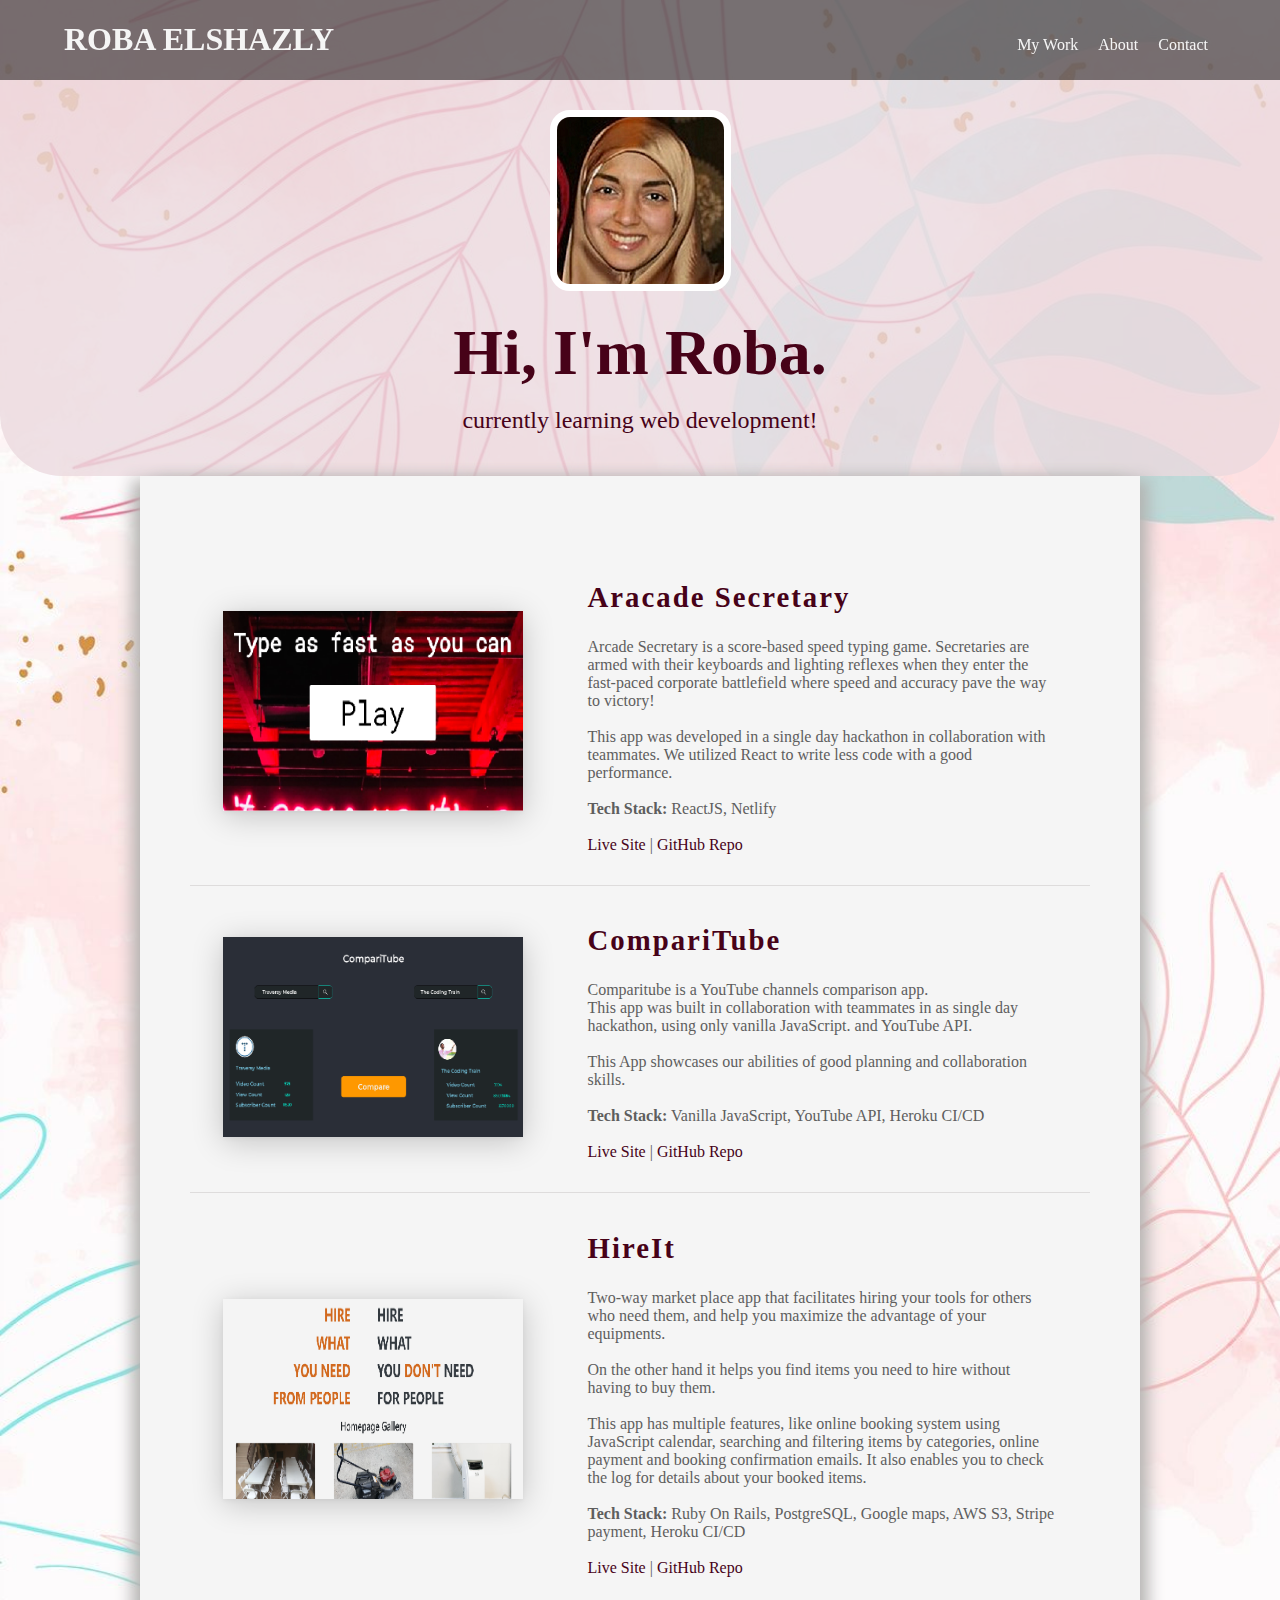
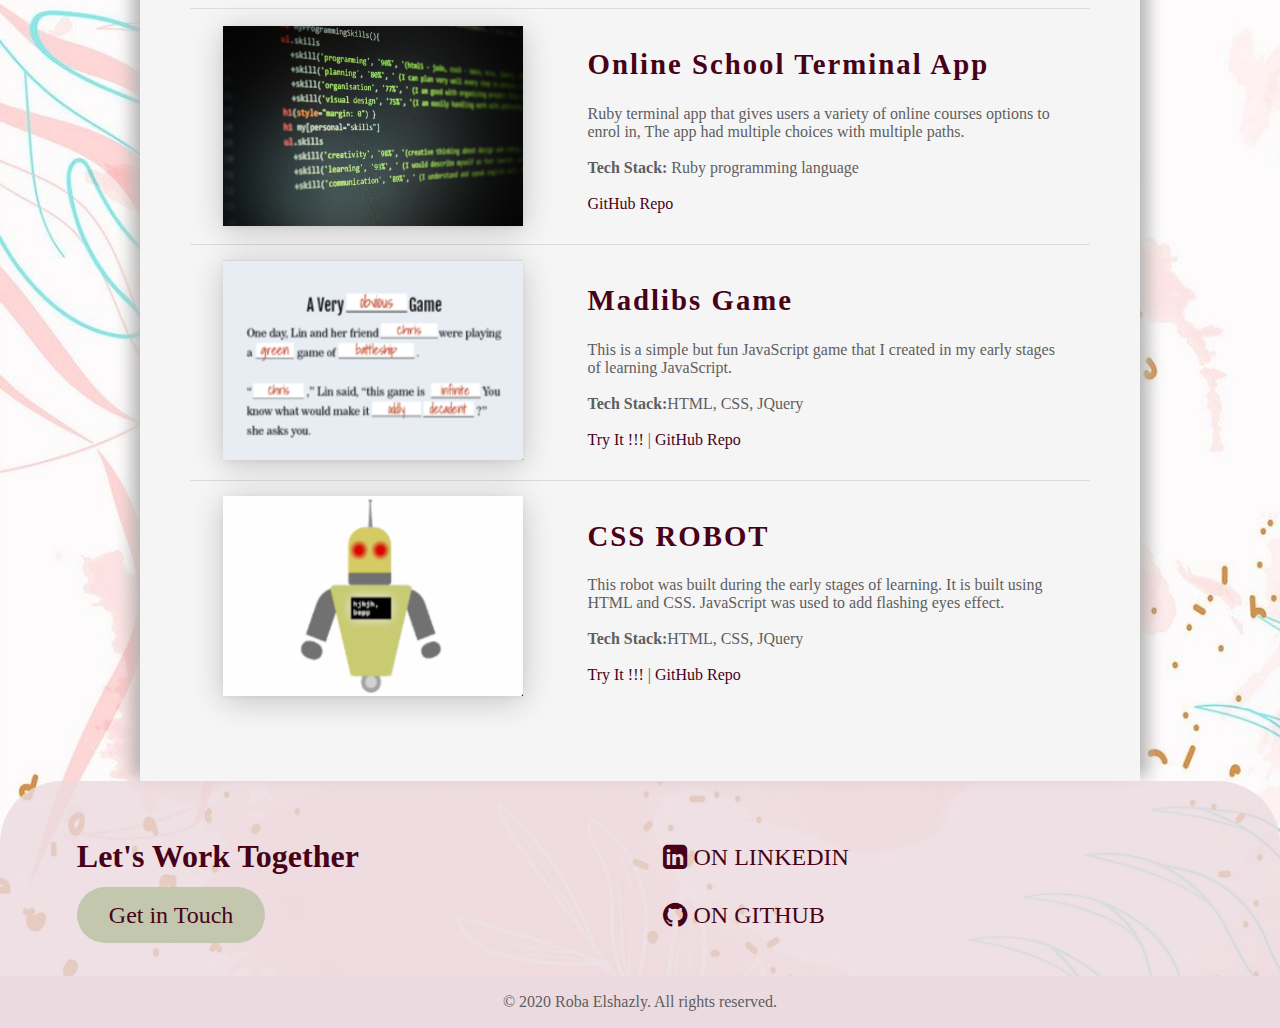
<file: src/Index.html>
<!DOCTYPE html>
<html lang="en">
<head>
    <meta charset="UTF-8">
    <meta name="viewport" content="width=device-width, initial-scale=1.0">
    <link rel="stylesheet" href="./style.css" integrity="sha512-xKcSLsOcFjDaE52nAT0snAnUCex/keKpfuRBs6fhednArb/coBzmRcaZDdXGUAG/8oqcFknfVBkF1mV8xuM3rQ==%"/>
    <link href="https://cdnjs.cloudflare.com/ajax/libs/font-awesome/4.7.0/css/font-awesome.min.css" rel="stylesheet" integrity="sha512-SfTiTlX6kk+qitfevl/7LibUOeJWlt9rbyDn92a1DqWOw9vWG2MFoays0sgObmWazO5BQPiFucnnEAjpAB+/Sw==" crossorigin="anonymous" />
    <title>Portfolio</title>
</head>
<body>
    <header class="site-header">
        <section class="site-header-inner">
           <a  href="./Index.html"><h1 class="site-logo">Roba Elshazly</h1></a> 
            <nav>
                <ul>
                   <a href="#main-content"><li>My Work</li></a> 
                   <a href="./about.html"><li>About</li></a> 
                   <a href="./contact.html"><li>Contact</li></a>  
                </ul>
            </nav>
        </section>
    </header>
    <!--site banner-->
    <section class="site-banner">
        <div class="site-banner-inner">
            <img src="./images/roba.png"/>
           <h1>Hi, I'm Roba.</h1>
            <p>
              currently learning web development!
            </p>
        </div>
    </section>
    <!--site main content-->
    <section class="main-content small-section" id="main-content">
      <ul class="project-list">
        <li>
          <a href="https://arcade-secretary.netlify.app/" target='blank'>
            <img src="./images/arcade-secretary.png"></a>
          <div class="project-paragraph">
            <a href="https://arcade-secretary.netlify.app/" target='blank'>
              <h2>Aracade Secretary</h2>
            </a>
            <p>Arcade Secretary is a score-based speed typing game. Secretaries are armed with their keyboards and
              lighting reflexes when they enter the fast-paced corporate battlefield where speed and accuracy pave the way to victory!
              <br><br>
              This app was developed in a single day hackathon in collaboration with teammates. We utilized React to write less code with a good performance.
              <br><br>
              <b>Tech Stack:</b> ReactJS, Netlify
              <br><br>
              <a href="https://arcade-secretary.netlify.app/" target='blank'>Live Site </a>|<a
                href='https://github.com/Hack-Overflow-Team/Arcade-Secretary' target='blank'> GitHub Repo</a>
            </p>
          </div>
        </li>
        <li>
          <a href="tubicompare.herokuapp.com" target='blank'>
            <img src="./images/comparitube.png"></a>
          <div class="project-paragraph"><a href="tubicompare.herokuapp.com" target='blank'>
              <h2>CompariTube</h2>
            </a>
            <p>Comparitube is a YouTube channels comparison app.<br>
              This app was built in collaboration with teammates in as single day hackathon, using only vanilla JavaScript.
              and YouTube API.<br><br>This App showcases our abilities of good planning and collaboration skills.<br><br>
              <b>Tech Stack:</b> Vanilla JavaScript, YouTube API, Heroku CI/CD
              <br><br>
              <a href="https://tubicompare.herokuapp.com" target='blank'>Live Site </a>|<a href="https://github.com/RAMTeam/compariTube" target='blank'> GitHub Repo</a>
            </p>
          </div>
  
        </li>
        <li> <a href="https://hireitau.herokuapp.com/" target='blank'><img src="./images/hire-it.png"></a>
          <div class="project-paragraph">
            <a href="https://hireitau.herokuapp.com/" target='blank'>
              <h2>HireIt</h2>
            </a>
            <p>Two-way market place app that facilitates hiring your tools for others who need them, and help you maximize
              the advantage of your equipments.<br><br>
              On the other hand it helps you find items you need to hire without having to buy them.<br><br>
              This app has multiple features, like online booking system using JavaScript calendar, searching and filtering items by categories, online payment and booking confirmation emails. It also enables you to check the log for details about your booked items.
              <br><br>
              <b>Tech Stack:</b> Ruby On Rails, PostgreSQL, Google maps, AWS S3, Stripe payment, Heroku CI/CD
              <br><br>
              <a href="https://hireitau.herokuapp.com/" target='blank'>Live Site </a>|<a href="https://github.com/robaElshazly/Rails-Market-place" target='blank'> GitHub Repo</a>
            </p>
          </div>
        </li>
        <li> <img src="./images/terminal-app.jpg">
          <div class="project-paragraph"><a href="https://github.com/robaElshazly/TerminalApp" target='blank'>
              <h2>Online School Terminal App</h2>
            </a>
            <p>Ruby terminal app that gives users a variety of online courses options to enrol in, The app had multiple choices with multiple paths.<br><br>
              <b>Tech Stack:</b> Ruby programming language
              <br><br>
              <a href="https://github.com/robaElshazly/TerminalApp" target='blank'>GitHub Repo</a></p>
          </div>
        </li>
        <li> 
          <a href="./projects/Madlibs-game/index.html" target="blank">
            <img src="./images/projects-screenshots/madlib-game.png"></a>
          <div class="project-paragraph">
            <a href="./projects/Madlibs-game/index.html" target="blank">
              <h2>Madlibs Game</h2>
            </a>
            <p>This is a simple but fun JavaScript game that I created in my early stages of learning JavaScript.
              <br><br>
              <b>Tech Stack:</b>HTML, CSS, JQuery
              <br><br>
              <a href="./projects/Madlibs-game/index.html" target="blank">Try It !!! </a>|<a href="https://github.com/robaElshazly/Portfolio/blob/master/src/projects/Madlibs-game/index.html" target='blank'> GitHub Repo</a></p>
          </div>
        </li>
        <li> 
          <a href="./projects/Robot/index.html" target="blank">
            <img src="./images/projects-screenshots/robot.png"></a>
          <div class="project-paragraph">
            <a href="./projects/Robot/index.html" target="blank">
              <h2>CSS ROBOT</h2>
            </a>
            <p>This robot was built during the early stages of learning. It is built using HTML and CSS. JavaScript was used to add flashing eyes effect.
              <br><br>
              <b>Tech Stack:</b>HTML, CSS, JQuery
              <br><br>              
              <a href="./projects/Robot/index.html" target="blank">Try It !!! </a>|<a href="https://github.com/robaElshazly/Portfolio/tree/master/src/projects/Robot" target='blank'> GitHub Repo</a></p>
          </div>
        </li>
      </ul>
  
  
  
    </section>
    <!--site cta-->
    <section class="site-cta">
        <div class="inner-site-cta small-section">
            <div class="site-cta-item">
                <h2>Let's Work Together</h2>
                <a class="btn" href="contact.html">Get in Touch</a>
            </div>
            <div class="site-cta-item">
                <ul>
                    <li><i class="fa fa-linkedin-square" style="font-size:28.4px"></i><a href="https://www.linkedin.com/in/roba-elshazly/" target="blank">On LinkedIn</a></li>
                    <li><i class="fa fa-github" style="font-size:28.4px"></i><a href="https://github.com/robaElshazly" target="blank">On GitHub</a></li>
                </ul>
            </div>
        </div>
      </section>
    <!--site footer-->
  <footer>
      <p>© 2020 Roba Elshazly. All rights reserved.</p>
  </footer>
</body>
</html>
</file>
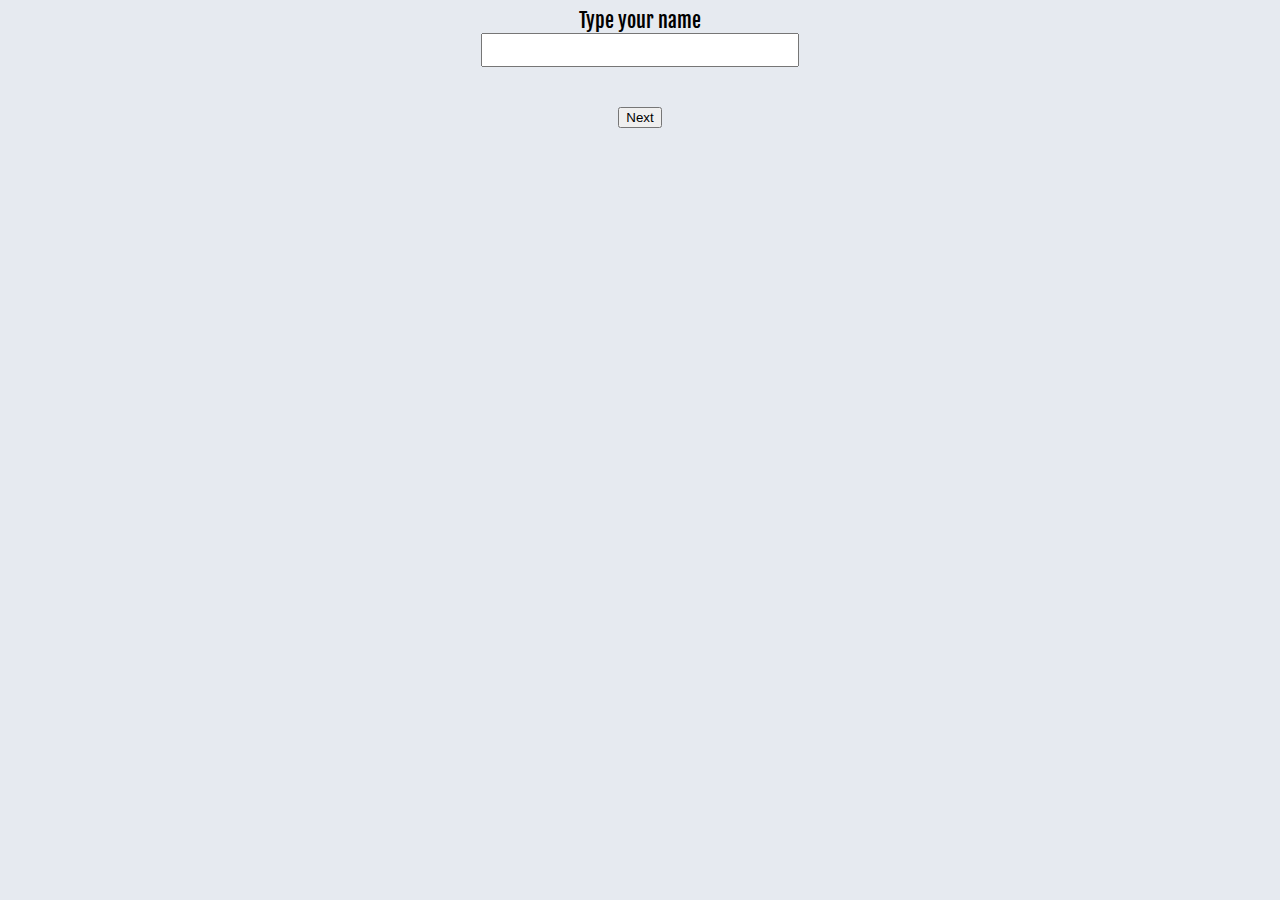
<file: src/projects/Madlibs-game/index.html>
<!DOCTYPE html>

<head>
    <script
    src="https://code.jquery.com/jquery-3.5.1.min.js"
    integrity="sha256-9/aliU8dGd2tb6OSsuzixeV4y/faTqgFtohetphbbj0="
    crossorigin="anonymous"></script>
<link href="https://fonts.googleapis.com/css?family=Fjalla+One" rel="stylesheet">
<link href="https://fonts.googleapis.com/css?family=Shadows+Into+Light" rel="stylesheet">
<style>
 body {
   text-align: center;
   font-family: 'Fjalla One';
   font-size: 20px;
   background: #e6eaf0;
   }
   
  button {
     margin: 40px;
    }
  input {
     font-size: 24px; 
      }
  .fill {
    background: white;
    color: red;
    border-bottom: 2px black solid;
    font-family:'Shadows Into Light';
    padding: 0 6px;
    margin: 4px;
    }    
</style>
</head>

<body>
<div class="prompt"></div>
<button>Next</button>
<script>
// List of prompts for the user
var prompts = [
	'Type your name',
	'Type an adjective',
	'Type a noun'
   ];

var answers=[];
// Keep track of current prompt we're on
var currentPrompt = 0;

// A function that will call the next prompt
var nextPrompt = function() {
  //if there's no answer in the form
  if (currentPrompt != 0){
    answers.push($('input').val());
  }
	// if there is a next prompt
	if (currentPrompt < prompts.length) {
		// put first prompt in all html elements with class 
		$('.prompt').html(prompts[currentPrompt] +'<br><input type="text">');
		// move the next prompt into variable currentPrompt 
		currentPrompt = currentPrompt + 1;
	}
	//or else if we're at the end of the array
	else {
		// put a new message into the html.
		showFinal();
	}
}

//puts user answers into HTML
var showFinal = function() {
  $('.prompt').html('this is the story of <span class="fill">'+answers[0]+'</span> and the <span class="fill">'+answers[1]+'</span> <span class="fill">'+answers[2]+'</span>.');
  //and then hide the button
  $('button').hide();
}
// run nextPrompt function when button is clicked
$('button').click(function() {
	nextPrompt();
});

// Show the first prompt as soon as js loads
nextPrompt();
</script>

</body>
</file>
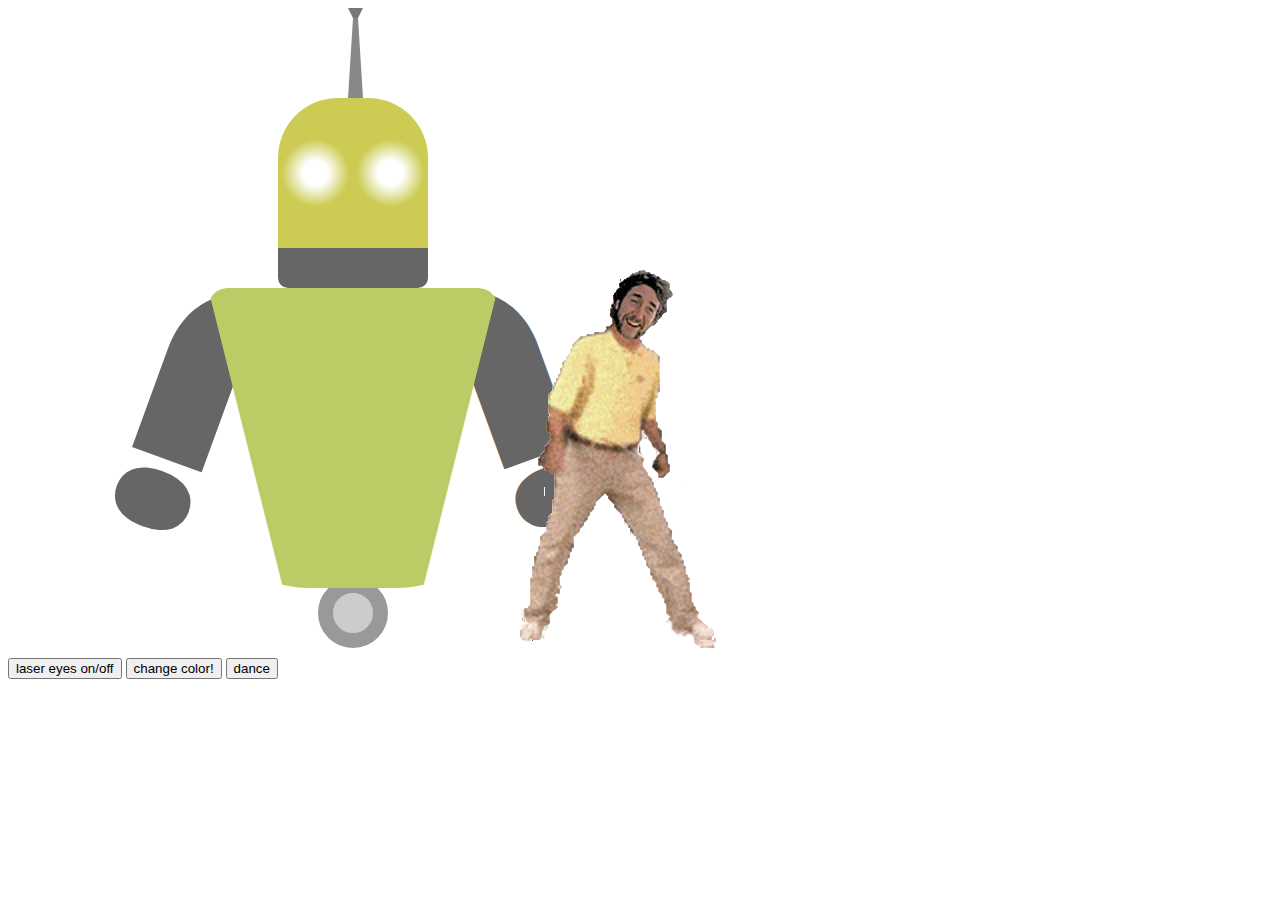
<file: src/projects/Robot/index.html>
<!DOCTYPE html>

<head>
<link href='https://fonts.googleapis.com/css?family=Poller+One' rel='stylesheet' type='text/css'>
<!--<script src="/assets/jquery.js"></script>-->
<script
  src="https://code.jquery.com/jquery-3.5.1.min.js"
  integrity="sha256-9/aliU8dGd2tb6OSsuzixeV4y/faTqgFtohetphbbj0="
  crossorigin="anonymous"></script>
<style>

.robot {
  position: relative;
  left: 200px;
}

.beep {
  width: 5px;
  height: 0;
  border: 5px solid transparent;
  border-top: 10px solid #777;
  border-bottom: 80px solid #888;
  position: relative;
  left: 140px;
}

@keyframes blink {
  50% {
    background: radial-gradient(circle, red 15%, transparent 40%), #cc5;
  }
}
@-webkit-keyframes blink {
  50% {
    background: -webkit-radial-gradient(circle, red 15%, transparent 40%), #cc5;
  }
}
@-moz-keyframes blink {
  50% {
    background: -moz-radial-gradient(circle, red 15%, transparent 40%), #cc5;
  }
}
.laser {
  animation: blink .5s infinite;
  -webkit-animation: blink .5s infinite;
  -moz-animation: blink .5s infinite;
}
.brain {
  background: radial-gradient(circle, white 15%, transparent 40%), #cc5;
  background: -moz-radial-gradient(circle, white 15%, transparent 40%), #cc5; 
  background: -webkit-radial-gradient(circle, white 15%, transparent 40%), #cc5;
  background-size: 75px 150px;
  height: 150px;
  width: 150px;
  border-radius: 60px 60px 10px 10px;
  border-bottom: 40px solid #666;
  position: relative;
  left: 70px;
}
.torso {
  height: 0;
  width: 140px;
  border-top: 300px solid #bc6;
  border-left: 75px solid transparent;
  border-right: 75px solid transparent;
  border-radius: 20px 20px 100px 100px;
}
.left {
  font-family: 'Poller One', verdana, arial, sans-serif;
  font-weight: bold;
  font-size: 250px;
  color: #666;
  transform: rotate(200deg);
  -webkit-transform: rotate(200deg);
  -moz-transform: rotate(200deg);
  position: relative;
  top: -320px;
  left: -190px;
  z-index: -1;
}
.right {
  font-family: 'Poller One', verdana, arial, sans-serif;
  font-weight: bold;
  font-size: 250px;
  color: #666;
  transform: scaleY(-1) rotate(20deg);
  -webkit-transform: scaleY(-1) rotate(20deg);
  -moz-transform: scaleY(-1) rotate(20deg);
  position: relative;
  top: -620px;
  left: 190px;
  z-index: -1;
}
.foot {
  height: 40px;
  width: 40px;
  background: #ccc;
  border-radius: 40px;
  border: 15px solid #999;
  position: relative;
  left: 110px;
  top: -10px;
  z-index: -1;
}
 @keyframs dance {
   
   from {
     left: 200px;
     }
   }
@-webkit-keyframs dance {
   from {
     left: 200px;
     }
   }
@-moz-keyframs dance {
   from {
     left: 800px;
     }
   } 
img {
  animation: dance 4s infinite;
  -webkit-animation: dance 4s infinite;
  -moz-animation: dance 4s infinite;
  position: absolute;
  top: 200px;
  left: 400px;
  }
</style>
</head>

<body>

<div class="robot">
  <div class="beep"></div>
  <div class="brain"></div>
  <div class="torso">
    <div class="left">j</div>
    <div class="right">j</div>
  </div>
  <div class="foot"></div>
</div>

<button class="flash">laser eyes on/off</button>
<button class="color">change color!</button>
<button class="moves">dance</button>
<img src="./dance_cotter.gif">
<script>
// When eyes button is clicked, toggle laser class on brain
$(".flash").click(function() {
  $(".brain").toggleClass('laser');
});

// When color button is clicked...
$(".color").click(function() {
  // assign each named color a random number 0-255
  var red = Math.floor(Math.random() * 255);
  var green = Math.floor(Math.random() * 255);
  var blue = Math.floor(Math.random() * 255);
  
  // Generate an RGBA value from red, green, and blue
  var randomRGBA = 'rgba('+red+','+green+','+blue+',1)';
  
  // Display the RGBA value in an alert window
 // alert(randomRGBA);
 $("body").css("background", randomRGBA);
});

$(".moves").click(function() {
  $("img").toggle();
});
</script>
</body>
</file>
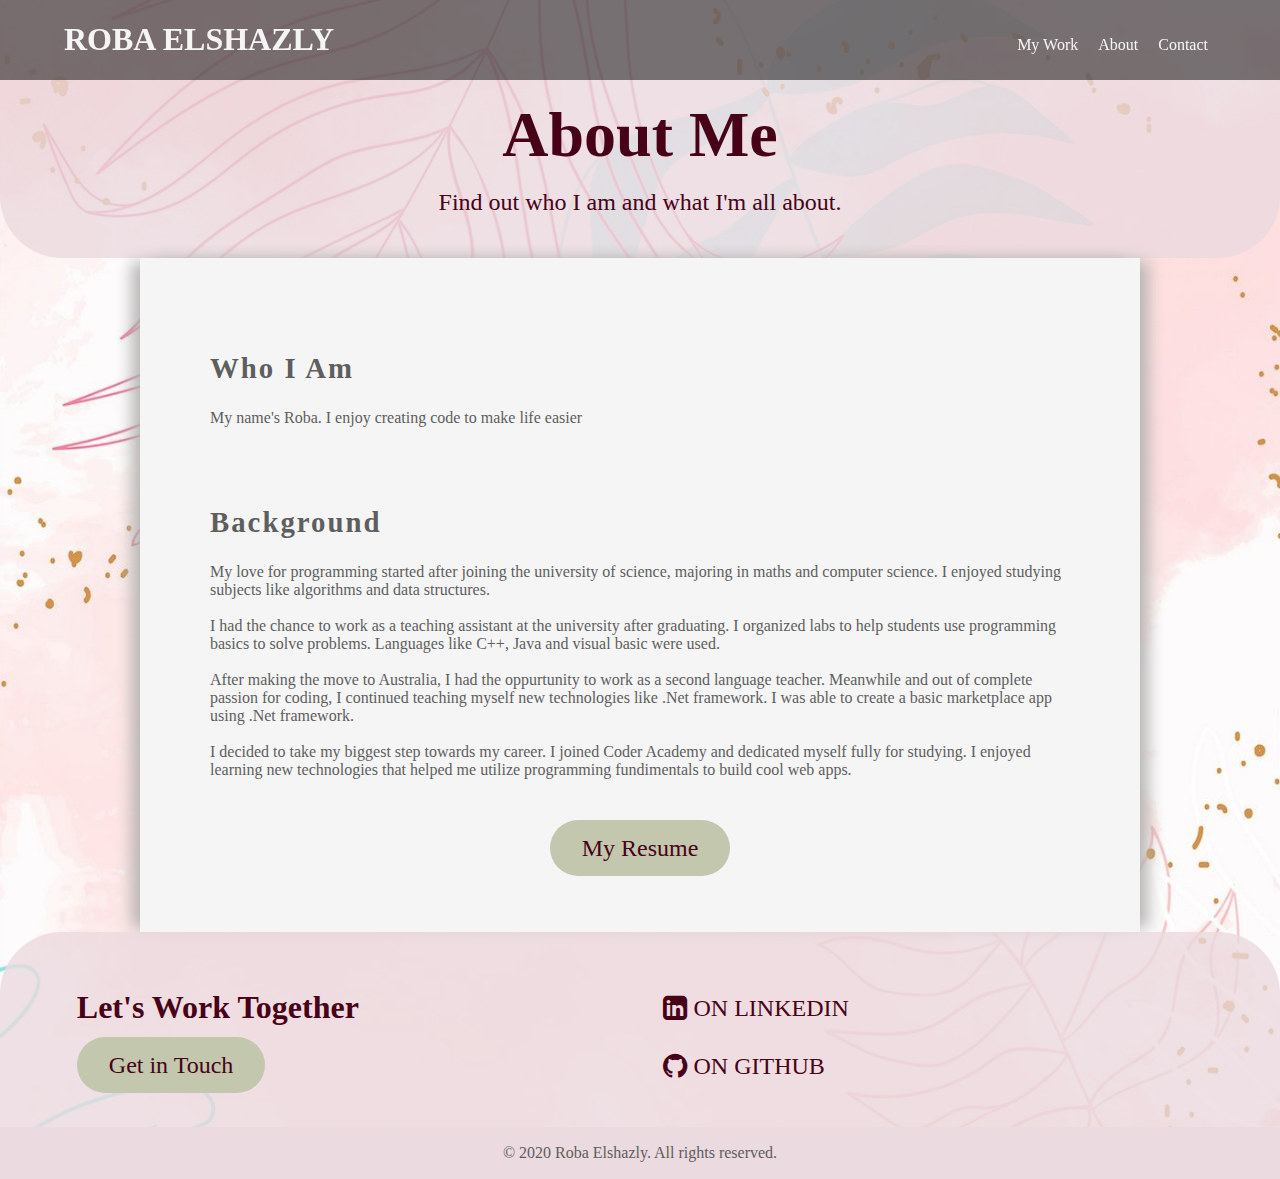
<file: src/about.html>
<!DOCTYPE html>
<html lang="en">
<head>
    <meta charset="UTF-8">
    <meta name="viewport" content="width=device-width, initial-scale=1.0">
    <link rel="stylesheet" href="./style.css" integrity="sha512-xKcSLsOcFjDaE52nAT0snAnUCex/keKpfuRBs6fhednArb/coBzmRcaZDdXGUAG/8oqcFknfVBkF1mV8xuM3rQ==%"/>
    <link rel="stylesheet" href="./about.css" integrity="sha512-MrFfdItkWwjddFBC+tMcJE4xsc7LPL6avas3SIUAkuzMyasV/AUA4pTHRd6wyD/6BGJzHMZxD18Oiix5fsPj8Q==%" />
    <link href="https://cdnjs.cloudflare.com/ajax/libs/font-awesome/4.7.0/css/font-awesome.min.css" rel="stylesheet" integrity="sha512-SfTiTlX6kk+qitfevl/7LibUOeJWlt9rbyDn92a1DqWOw9vWG2MFoays0sgObmWazO5BQPiFucnnEAjpAB+/Sw==" crossorigin="anonymous" />
    <title>About</title>
</head>
<body>
    <header class="site-header">
        <section class="site-header-inner">
           <a  href="./Index.html"><h1 class="site-logo">Roba Elshazly</h1></a> 
            <nav>
                <ul>
                   <a href="index.html"><li>My Work</li></a> 
                   <a href="./about.html"><li>About</li></a> 
                   <a href="./contact.html"><li>Contact</li></a>  
                </ul>
            </nav>
        </section>
    </header>
    <section class="site-banner">
        <div class="site-banner-inner">
            
           <h1>About Me</h1>
            <p>
                Find out who I am and what I'm all about.
            </p>
        </div>
    </section>
    <section class="main-content small-section" id="main-content"> 
      
      
        <section >
            <h2>Who I Am</h2>
            <p>My name's Roba. I enjoy creating code to make life easier </p>
            
        </section>
        <section>
            <h2>Background</h2>
            <p>My love for programming started after joining the university of science, majoring in maths and       computer science. I enjoyed studying subjects like algorithms and data structures.
                <br><br>
                I had the chance to work as a teaching assistant at the university after graduating. I organized labs to help students use programming basics to solve problems. Languages like C++, Java and visual basic were used.
                <br><br>
                After making the move to Australia, I had the oppurtunity to work as a second language teacher. Meanwhile and out of complete passion for coding, I continued teaching myself new technologies like .Net framework. I was able to create a basic marketplace app using .Net framework.
                <br><br>
                I decided to take my biggest step towards my career. I joined Coder Academy and dedicated myself fully for studying. I enjoyed learning new technologies that helped me utilize programming fundimentals to build cool web apps.<br>
            </p>
            
          </section>
          <section class="cv-button">
            <a class="btn" href="docs/RobaElshazly-cv.pdf" target="blank">My Resume</a>
          </section>

    </section>
    <section class="site-cta">
        <div class="inner-site-cta small-section">
            <div class="site-cta-item">
                <h2>Let's Work Together</h2>
                <a class="btn" href="contact.html">Get in Touch</a>
            </div>
            <style>
               
               
            </style>
            <div class="site-cta-item">
                <ul>
                    <li><i class="fa fa-linkedin-square" style="font-size:28.4px"></i><a href="https://www.linkedin.com/in/roba-elshazly/" target="blank">On LinkedIn</a></li>
                    <li><i class="fa fa-github" style="font-size:28.4px"></i><a href="https://github.com/robaElshazly" target="blank">On GitHub</a></li>
                </ul>
            </div>
        </div>
    </section>
  <footer>
      <p>© 2020 Roba Elshazly. All rights reserved.</p>
  </footer>
</body>
</html>
</file>
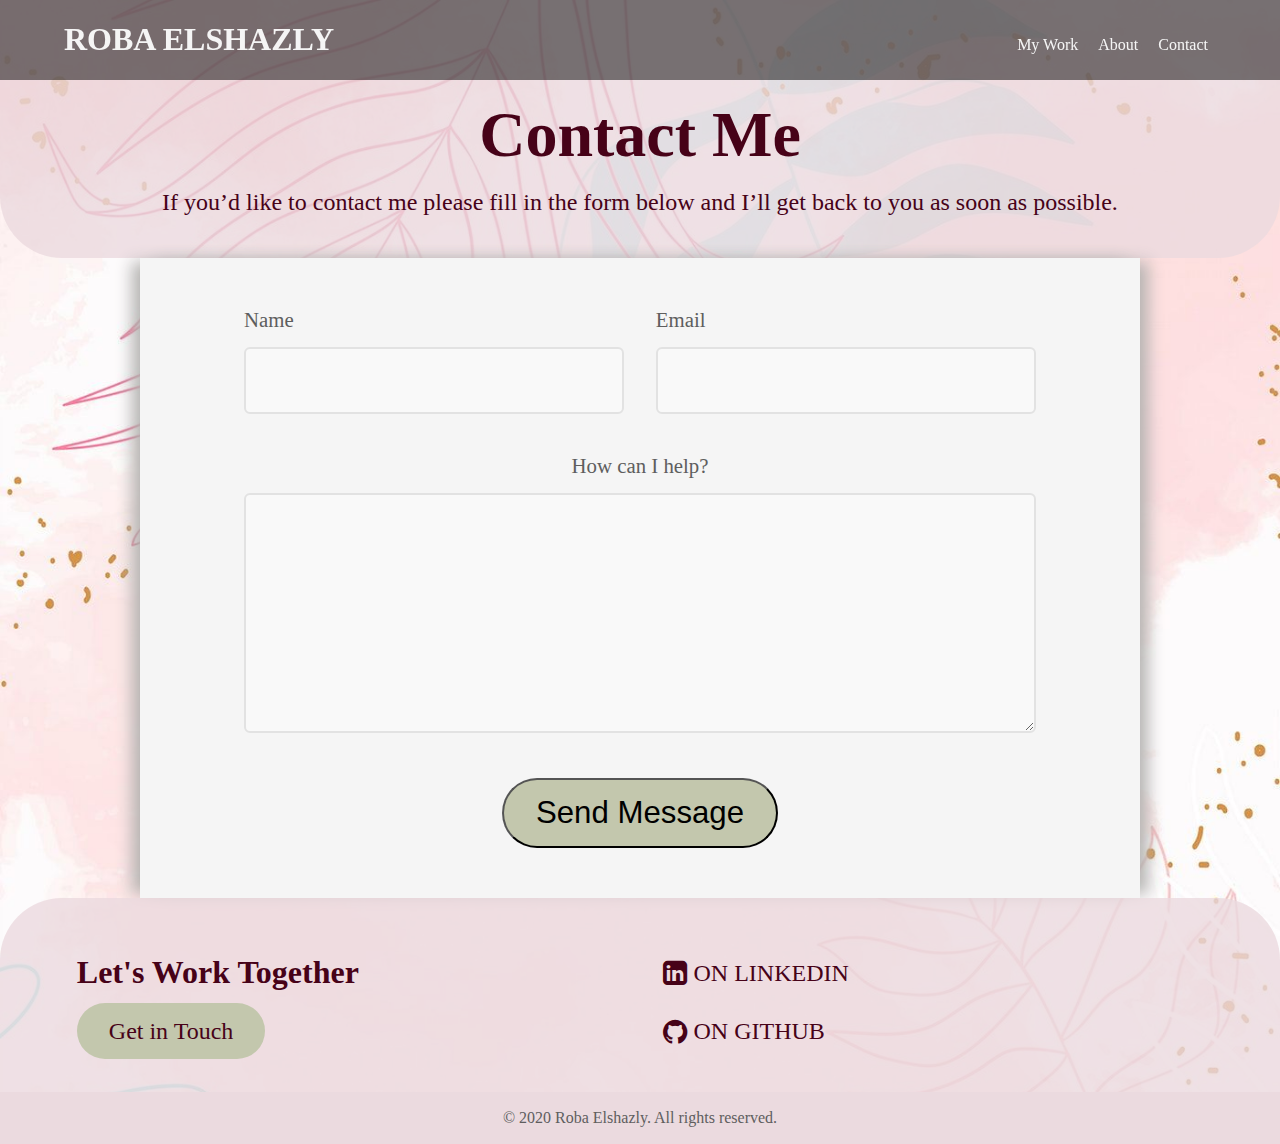
<file: src/contact.html>
<!DOCTYPE html>
<html lang="en">
<head>
    <meta charset="UTF-8">
    <meta name="viewport" content="width=device-width, initial-scale=1.0">
    <link rel="stylesheet" href="./style.css" integrity="sha512-xKcSLsOcFjDaE52nAT0snAnUCex/keKpfuRBs6fhednArb/coBzmRcaZDdXGUAG/8oqcFknfVBkF1mV8xuM3rQ==%"/>
    <link rel="stylesheet" href="./contact.css" integrity="sha512-eUefz5lu+erwkLsjKFCs4I4Hw3U7tkjHbL/HKBGmKXb07+l1WqA3UE0cbwkXNuCRvbnoBlJRmxeg1hOg0IzqJg==%"/>
    <link href="https://cdnjs.cloudflare.com/ajax/libs/font-awesome/4.7.0/css/font-awesome.min.css" rel="stylesheet" integrity="sha512-SfTiTlX6kk+qitfevl/7LibUOeJWlt9rbyDn92a1DqWOw9vWG2MFoays0sgObmWazO5BQPiFucnnEAjpAB+/Sw==" crossorigin="anonymous" />
    <title>Contact</title>
</head>
<body>
    <header class="site-header">
        <section class="site-header-inner">
           <a href="./Index.html"><h1 class="site-logo">Roba Elshazly</h1></a> 
            <nav>
                <ul>
                    <a href="index.html"><li>My Work</li></a> 
                    <a href="./about.html"><li>About</li></a> 
                    <a href="./contact.html"><li>Contact</li></a>  
                </ul>
            </nav>
        </section>
    </header>
    <section class="site-banner">
        <div class="site-banner-inner small-section">
            
           <h1>Contact Me</h1>
            <p>
                If you’d like to contact me please fill in the form below and I’ll get back to you as soon as possible.
            </p>
        </div>
    </section>
    <section class="main-content small-section" id="main-content">
           <!--contact form-->
            <form name="contact" method="POST" data-netlify="true">
                <div class="inner-form small-section" >
              <div class="form-item-half">
                  <label>Name</label>
                  <input type="text" name="name" required>
              </div>
              
              <div class="form-item-half">
                <label>Email</label>
                <input type="email" name="email" required>
              </div>
              <div class="form-item-full">
                  <label>How can I help?</label>
                  <textarea name="message" required></textarea>
              </div>
            </div>
           
            <div class="form-item-full">
                <button class="btn" type="submit">Send Message</button>
            </div>
           
            </form>
           
                   
    </section>
    <section class="site-cta">
        <div class="inner-site-cta small-section">
            <div class="site-cta-item">
                <h2>Let's Work Together</h2>
                <a class="btn" href="contact.html">Get in Touch</a>
            </div>
            <style>
               
               
            </style>
            <div class="site-cta-item">
                <ul>
                    <li><i class="fa fa-linkedin-square" style="font-size:28.4px"></i><a href="https://www.linkedin.com/in/roba-elshazly/" target="blank">On LinkedIn</a></li>
                    <li><i class="fa fa-github" style="font-size:28.4px"></i><a href="https://github.com/robaElshazly" target="blank">On GitHub</a></li>
                </ul>
            </div>
        </div>
    </section>
    <footer>
        <p>© 2020 Roba Elshazly. All rights reserved.</p>
    </footer>
</body>
</html>
</file>
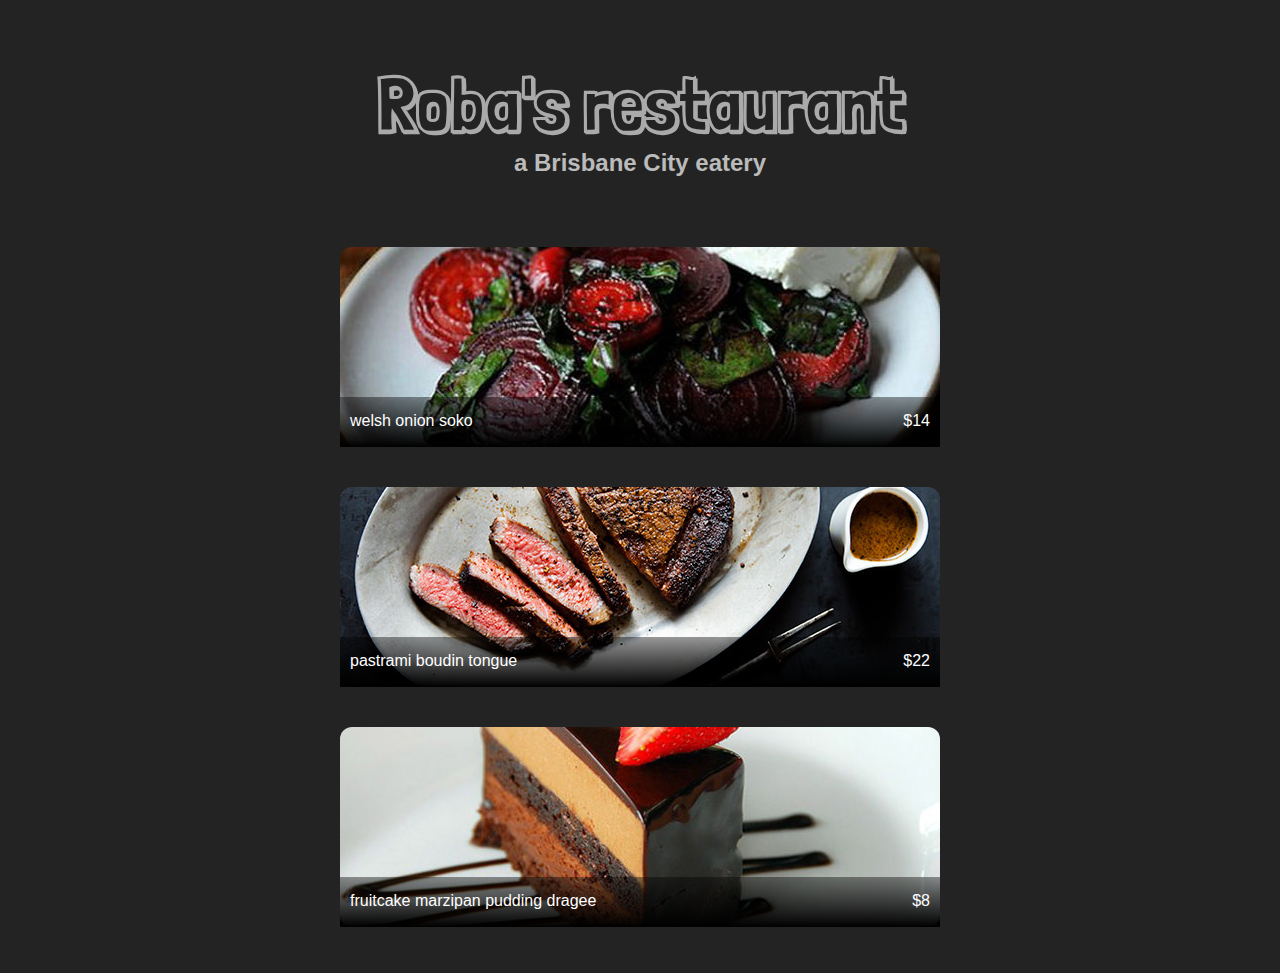
<file: src/projects/Restaurant-master/main.html>
<!DOCTYPE html>
<head>
<title>Esha's restaurant</title>
<meta name="viewport" content="width=device-width, initial-scale=1.0">
<link href='https://fonts.googleapis.com/css?family=Londrina+Shadow' rel='stylesheet' type='text/css'>
<link rel='stylesheet' href='main.css'>

</head>

<body>
<h1>Roba's restaurant</h1>
<h2>a Brisbane City eatery</h2>
<div class="first">
  <p>welsh onion soko <span class="price">$14</span><br />
  <small>Mustard sierra leone bologi kale chard beet greens black-eyed pea sorrel amaranth garlic tigernut spring onion summer purslane asparagus lentil. </small></p>
</div>

<div class="second">
  <p>pastrami boudin tongue <span class="price">$22</span><br />
  <small>Tri-tip capicola kielbasa salami brisket chicken rump strip steak drumstick. Meatloaf chuck boudin ribeye pork jowl. Andouille bacon jowl meatloaf pork loin prosciutto bresaola.</small></p>
</div>
  
<div class="dessert">
  <p>fruitcake marzipan pudding dragee <span class="price">$8</span><br />
  <small>Lollipop tart cotton candy jelly-o carrot cake apple pie cupcake. Jelly-o bear claw ice cream candy canes.</small></p>
</div>
<script src="https://code.jquery.com/jquery-3.2.1.min.js"></script>
<script src="main.js"></script>
</body>
</file>
<file: src/style.css>
body{
margin:0;
color:#5e5e5e; /*Color of the text*/
background-image:url('./images/bg.jpg');/*backgroung image of the body*/
background-size: cover; /*zoom the picture in to fit the page without repeating the image*/ }
body a {
    text-decoration: none; /*remove links underline in the whole body*/ 
    color:#470218; /*setting the link color in the page*/
}
ul{ padding:0;
    list-style: none;/*remove bullet points from each item*/}
.site-header {
background-color: rgba(0,0,0,0.5); /*color of the header is black with .5 opacity*/
position:fixed;
top:0; /*fixing the header in page top as you scroll*/
width:100%;
z-index:100;/*make the header on top of the animating components*/
}
.site-header a{
    color:whitesmoke; /*overriding the link font color in the body*/
}

.site-header-inner {
    width: 90%;
    margin: 0 auto; /*centering the header element in the middle*/
    display:flex;
    justify-content:space-between;/*seperating the nav and logo to far right and left respectively*/
    align-items:baseline; /*align nav and logo text on the same horizontal line  */
    flex-wrap:wrap;
}


.site-logo {  
    text-transform: uppercase;
    
    }
   
nav a:hover,.site-cta a:hover{
    color:#9c0535; /*change the color of the nav and cta link text when hovered*/
}

    nav ul li {
        display: inline; /*algining nav items in the same line*/
        margin-left: 0.5em;
        margin-right: 0.5em; /*give a space between the nave item*/       
    }
    
     
 .site-banner{
        width:100%;
        background-color:rgba(235, 218, 223,.8); /*adding color and opacity to the banner background*/
        border-radius: 0px 0px 62px 62px; /*giving round corners to the banner*/
        color:#470218;
        
    }
    .small-section{
        width: 88%;
        max-width: 1000px;  
        margin: 0 auto; /*algining contents in the middle of the page*/
        
    }
    .site-banner-inner{
        text-align: center;
        padding-top: 80px;
        padding-bottom: 20px;
        line-height: 150%;    
    }
    .site-banner-inner img{          /*styling personal image*/
        border: 7px solid white;
        border-radius: 20px;
        margin-top:30px
    }
    .site-banner-inner h1{
        font-size:400%;
    }
    .site-banner-inner p{
        font-size: 150%;
    }
    .main-content{    
        padding:50px 50px 50px 50px;
        background-color: whitesmoke;
        box-sizing: border-box;
        /*giving a shadow to the left and right of the main content section*/
        box-shadow:  12px 0 15px -4px rgba(179, 178, 175, 0.97), -12px 0 15px -4px rgba(179, 178, 175, 0.97);
    }
    .main-content h2{
        font-size:180%;
        letter-spacing: 2px;
    }
    .btn{    /*styling buttons in the page*/
        background-color:#c3c7ad;
        border-radius: 70px;
        padding:15PX 32PX;
        font-size:150%;
    }
  
    
        
    .site-cta{
        border-radius: 62px 62px 0px 0px;
        background-color:rgba(235, 218, 223,.8);
    }
    .inner-site-cta{     /* aligning "get in touch" button horizotally with social media list*/
        display: flex;
        flex-wrap: wrap; 
        justify-content:space-between;
        align-items: baseline; 
        align-content: space-between; 
        color:#470218;
        padding-top:15px;
        padding-bottom:15px;
        max-width: 1200px;  
        
    }
    .site-cta-item{ /*giving width to both the "get in touch" button and social media list*/ 
       padding:15px 0px;
        width:48%;
     }
    .site-cta h2{
        font-size:200%;
        ;
    }
     
    .site-cta-item li{
     font-weight: 500;
     text-transform: uppercase;
     display:flex;
     justify-content:flex-start;
     align-items:center; /*aligning social media text and image horizontally*/
     font-size:150%;
    } 
    .site-cta-item li a{
        margin-left:7px; /*separating social media text and image*/
    }
    .site-cta-item li:not(:last-child) {
        margin-bottom: 30px; /*give a space between social media links*/
    }
    
  
   
    footer{
        text-align: center;
        padding:1px 0px;
        background-color: #ebdadf;

    }
   
    @media screen and (max-width: 700px){
        .site-header-inner {  /*aliging header logo and nav items vertically when screem is small*/
            flex-direction: column;
            justify-content:center;
            align-items: center;
            padding-top:5px;
             padding-bottom:5px;
        }
        .site-header-inner ul{
            margin-top:7px;
            margin-bottom:7px;
        }
        .site-banner{
            border-radius:0px 0px 37px 37px;
        }
        
        .site-banner-inner{           /*adjusting padding for small screen*/   
            padding-top: 140px;
            padding-bottom: 35px;
            line-height: 150%

        }
        .site-banner-inner h1{
            font-size:250%;
        }
        .site-banner-inner p{
            font-size:100%;
        }
        .main-content{
            padding-top:50px;
            padding-bottom: 50px;          
            padding:50px 25px 50px 25px;
        }
        
        .btn{ /*make the button size smaller for small screen*/
            border-radius: 70px;
            padding: 15px 24px;
            font-size:100%;
        }
        .site-cta{
            border-radius:37px 37px 0px 0px;
        }
        .inner-site-cta{
            padding-top:5px;
             padding-bottom:5px;           
        }
       
        .site-cta-item:nth-child(n){ /*give cta items 100% width of the cta instead of 48%*/
            width:100%;           
        }
        .site-cta-item li{
            font-size:100%; /*make font size smaller in small screens*/
        }
    }
    
    
   
    .project-list li{   
        max-width:100%;
        display:flex;    /*aligning image of the blog and its paragraph horizontally*/
        flex-wrap: wrap;
        justify-content: space-around;
        align-items: center;
        align-content: center;
        padding:15px 0px 15px 0px;
    }
    .project-list li:not(:last-child){
        border-bottom: 1px solid #dedcdc;}
    .project-list li img{
        width:300px;
        height: 200px;
        box-shadow: 0 1px 5px rgba(0,0,0,.05), 0 5px 30px rgba(0,0,0,.2);
        transition: transform .2s; /* Animation */}  
    .project-list li img:hover{
        transform: scale(1.1); /* zooming in projects images when hovering*/
            } 
   .project-paragraph{
        width: 470px;
    }
</file>
<file: src/about.css>
.main-content section{
    padding:20px;
}
.personal-images{
    display:flex;
    flex:wrap;
    justify-content: space-around;
}
.personal-images img{
    box-shadow: 0 1px 5px rgba(0,0,0,.05), 0 5px 30px rgba(0,0,0,.2);
    border-radius: 6px;
}
.cv-button{
    text-align: center;
}
</file>
<file: src/contact.css>
.inner-form {      /*aligning form text boxes horizontally*/
    display: flex;
    flex-wrap: wrap;
    justify-content:space-between;
}
form {
    display: block;
   font-size: 1.3em;}
label {
    display: block;   }

    input[type=text],input[type=email],textarea{ /*styling the textbox*/
        width:100%;
        border-radius: 6px;
        border: 2px solid #e2e2e2;
        background: #f9f9f9;
        font-weight: 300;
        color: #191a1d;
        padding: 24px;
        box-sizing: border-box;
    }
    .form-item-half{
        width: 48%;
    }
    .form-item-full{
        width:100%;
        margin-top: 40px;
        text-align: center;
    }
label { padding-bottom: 15px;}
textarea {
    min-height: 240px;
}
    

@media screen and (max-width: 700px){
   
    .form-item-half ,.form-item-full{   /*allowing the text box to take the whole width when screen is smaller*/
        width: 100%;
    }
    .form-item-half:nth-child(1n+2) { /* giving space between second and first text box*/
        margin-top: 25px;}
    .form-item-full {
        margin-top:25; /* giving space between "how can i help" and second text box */ }
    textarea { min-height: 180px;}
    input[type=text] , input[type=email] {
        padding: 15px;} /*make the padding smaller*/
}
</file>
<file: src/projects/Restaurant-master/main.css>
body {
  font-family: helvetica, sans-serif;
  margin: 0 auto;
  max-width: 600px;
  background: #232323;
}
div {
  height: 200px;
  background-size: cover;
  position: relative;
  margin: 40px 0 0 0;
  border-radius: 12px;
  cursor: pointer;
}

h1 {
  font-family: 'Londrina Shadow', cursive;
  text-align: center;
  font-size: 75px;
  color: #aaaaaa;
  margin: 60px 0 0 0;
}
h2 {
  text-align: center;
  color: #bbbbbb;
  margin: 0px 0 70px 0;
}
p {
  color: rgba(255,255,255,1);
  background: black;
  background: linear-gradient(bottom, rgba(0,0,0,1), rgba(0,0,0,.4));
  background: -webkit-linear-gradient(bottom, rgba(0,0,0,1), rgba(0,0,0,.4));
  background: -moz-linear-gradient(bottom, rgba(0,0,0,1), rgba(0,0,0,.4));
  padding: 10px;
  line-height: 28px;
  text-align: justify;
  position: absolute;
  bottom: 0;
  margin: 0;
  height: 30px;
  transition: height .5s;
  -webkit-transition: height .5s;
  -moz-transition: height .5s;
}

small {
  visibility: hidden;
}

.show-description p {
  height: 150px;
}

.show-description small {
  visibility: visible;
}

.first{
  background-image: url("img/firstcourse.jpg");
}
.second{
  background-image: url("img/secondcourse.jpg");
}
.dessert{
  background-image: url("img/dessertcourse.jpg");
}
.price {
  float: right;
}
@media (max-width: 500px) {
  h1 {
    font-size: 50px;
    margin-top: 20px;
    line-height: 40px;
  }
  h2 {
    font-size: 20px;
    margin: 20px 0 30px 0;
  }
  div {
    margin: 20px 12px 0 12px;
  }
  p {
    font-size: 20px;
    line-height: 24px;
  }
  small {
    font-size: 16px;
  }
}
</file>
